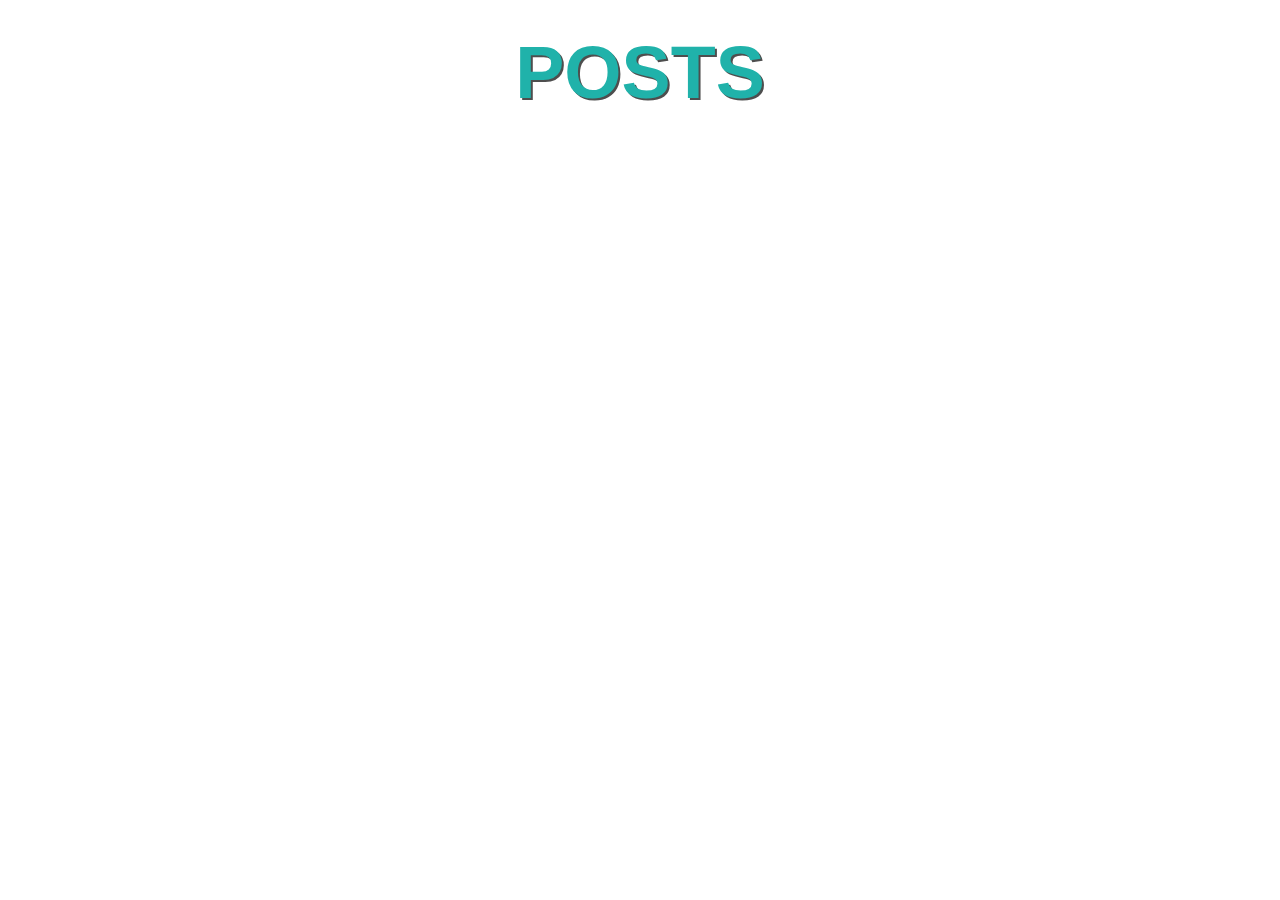
<file: Dynamic Cards/index.html>
<!DOCTYPE html>
<html lang="en">
<head>
    <meta charset="UTF-8">
    <meta http-equiv="X-UA-Compatible" content="IE=edge">
    <meta name="viewport" content="width=device-width, initial-scale=1.0">
    <title>Dynamic Cards</title>
    <link rel="stylesheet" href="index.css">
</head>
<body>
    <div class="header">
        <h1>POSTS</h1>
    </div>
    <div class="postContainer">
    </div>
    

    




    <script src="index.js"></script>
</body>
</html>
</file>
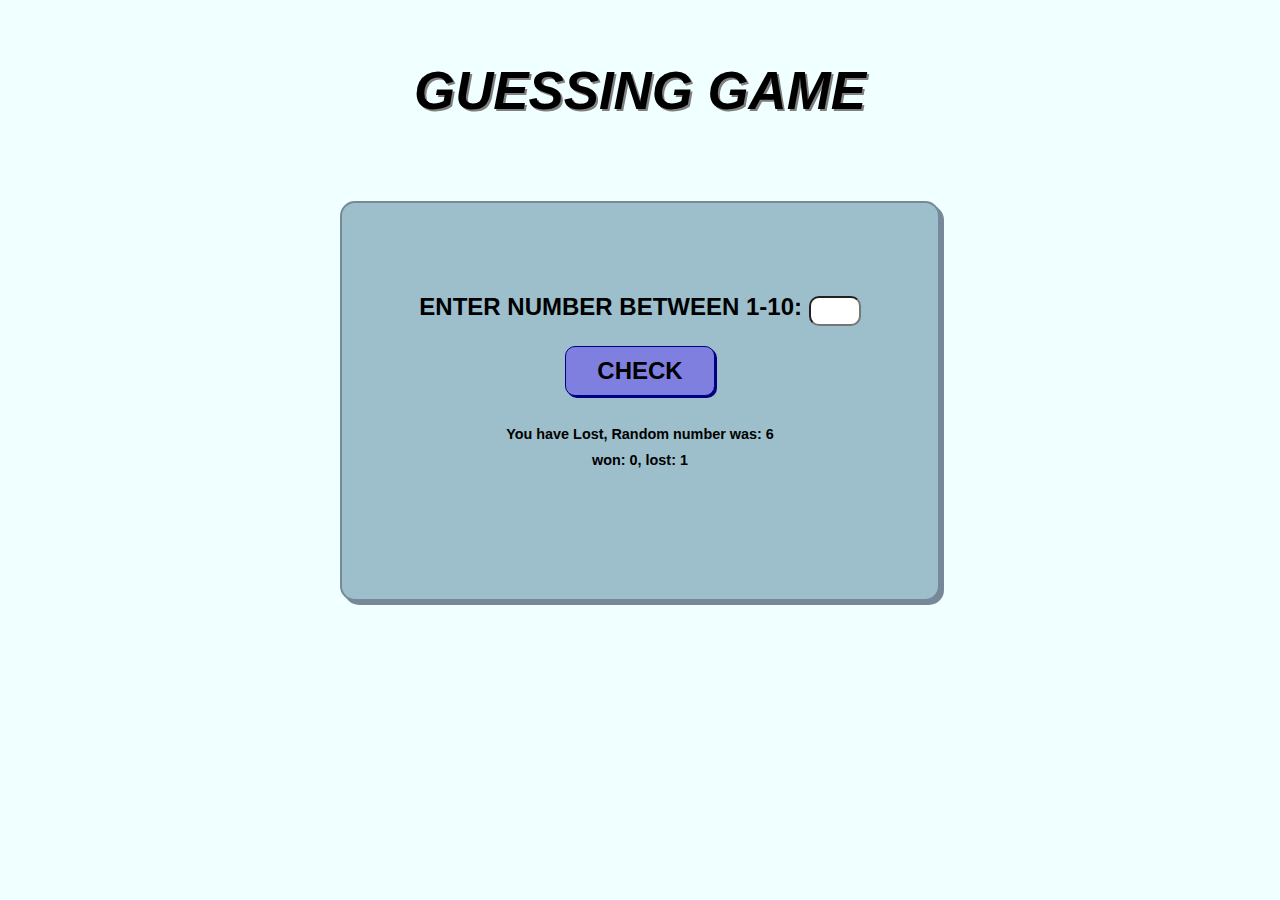
<file: Guessing Game/index.html>
<!DOCTYPE html>
<html lang="en">
<head>
    <meta charset="UTF-8">
    <meta http-equiv="X-UA-Compatible" content="IE=edge">
    <meta name="viewport" content="width=device-width, initial-scale=1.0">
    <title>Guessing game</title>
    <link rel="stylesheet" href="index.css">
</head>
<body>
    <div class="bodyContainer">
            <h1>Guessing Game </h1>
        <main>
            <form action="">
                <label for="inputNum" class="inputNum">Enter number between 1-10: </label>
                <input type="number" id="inputNum" min="1" max="10" required> <br>
                <button id="resultBtn" type="submit"> Check </button>
            </form>

            <div class="resultStyle">
                <p class="result"> </p>
                <p class="remainAttempt"> </p>
                <p class= "totalResult">  </p>
            </div>
        
        </main>
    </div>

    


    <script src="index.js"></script>
</body>
</html>
</file>
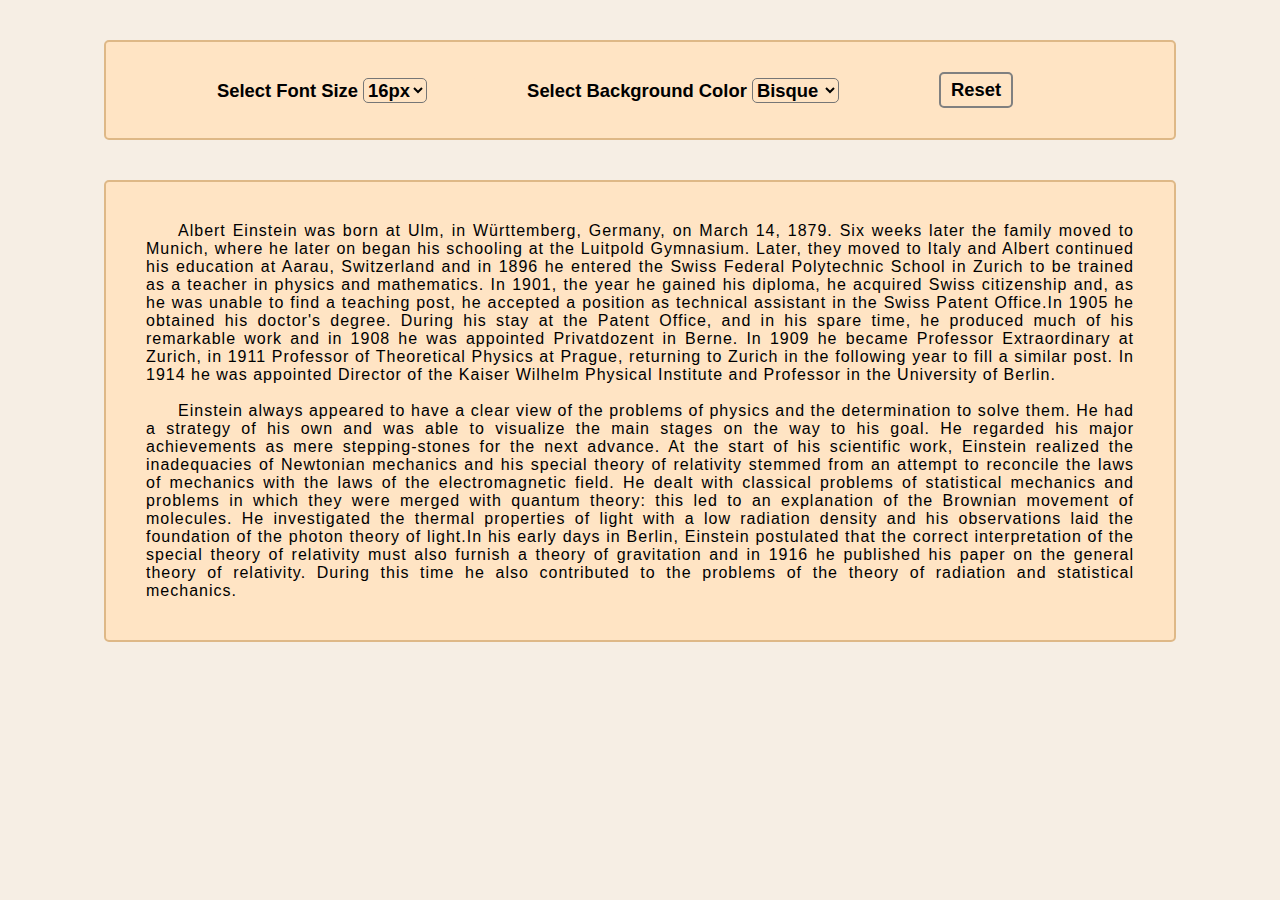
<file: User Preference/index.html>
<!DOCTYPE html>
<html lang="en">
<head>
    <meta charset="UTF-8">
    <meta http-equiv="X-UA-Compatible" content="IE=edge">
    <meta name="viewport" content="width=device-width, initial-scale=1.0">
    <title>User preference</title>
    <link rel="stylesheet" href="index.css">

</head>
<body>
    <div class="bodyDiv">  
            <header>
        <div class="styleSelect">
            <label for="selectFontSize"> Select Font Size</label>
            <select name="selectFontSize" id="selectFontSize">
                <option value = "16px"> 16px</option>
                <option value = "18px"> 18px</option>
                <option value = "20px"> 20px</option>
                <option value = "22px"> 22px</option>
                <option value = "24px"> 24px</option>
            </select>
        </div>
        <div class="styleSelect">
            <label for="selectBgSize"> Select Background Color</label>
            <select name="selectBgSize" id="selectBgSize">
                <option value = "bisque"> bisque</option>
                <!-- <option value = "gray"> gray</option> -->
                <option value = "aqua"> aqua</option>
                <option value = "yellow"> yellow</option>
                <option value = "green"> green</option>
                <option value = "orange"> orange</option>
            </select>
        </div>
        <button type="submit">Reset</button>
    </header>

    <!-- MAIN SECTION -->
    <main>
        <p>Albert Einstein was born at Ulm, in Württemberg, Germany, on March 14, 1879.
            Six weeks later the family moved to Munich, where he later on began 
            his schooling at the Luitpold Gymnasium. Later, they moved to Italy and
            Albert continued his education at Aarau, Switzerland and in 1896 he 
            entered the Swiss Federal Polytechnic School in Zurich to be trained as 
            a teacher in physics and mathematics. In 1901, the year he gained his 
            diploma, he acquired Swiss citizenship and, as he was unable to find 
            a teaching post, he accepted a position as technical assistant in the 
            Swiss Patent Office.In 1905 he obtained his doctor's degree.
            During his stay at the Patent Office, and in his spare time, 
            he produced much of his remarkable work and in 1908 he was 
            appointed Privatdozent in Berne. In 1909 he became Professor 
            Extraordinary at Zurich, in 1911 Professor of Theoretical Physics 
            at Prague, returning to Zurich in the following year to fill a 
            similar post. In 1914 he was appointed Director of the Kaiser 
            Wilhelm Physical Institute and Professor in the University of Berlin.
        
        </p><br>

        <p>Einstein always appeared to have a clear view of the problems of physics 
            and the determination to solve them. He had a strategy of his own and 
            was able to visualize the main stages on the way to his goal. He regarded 
            his major achievements as mere stepping-stones for the next advance.
            At the start of his scientific work, Einstein realized the inadequacies
            of Newtonian mechanics and his special theory of relativity stemmed from 
            an attempt to reconcile the laws of mechanics with the laws of the electromagnetic 
            field. He dealt with classical problems of statistical mechanics and problems in 
            which they were merged with quantum theory: this led to an explanation of the 
            Brownian movement of molecules. He investigated the thermal properties of light 
            with a low radiation density and his observations laid the foundation of the photon 
            theory of light.In his early days in Berlin, Einstein postulated that the correct 
            interpretation of the special theory of relativity must also furnish 
            a theory of gravitation and in 1916 he published his paper on the general theory 
            of relativity. During this time he also contributed to the problems of the theory 
            of radiation and statistical mechanics.</p>
    </main>

    </div>
    






















    








 <script src="index.js"></script>
</body>
</html>
</file>
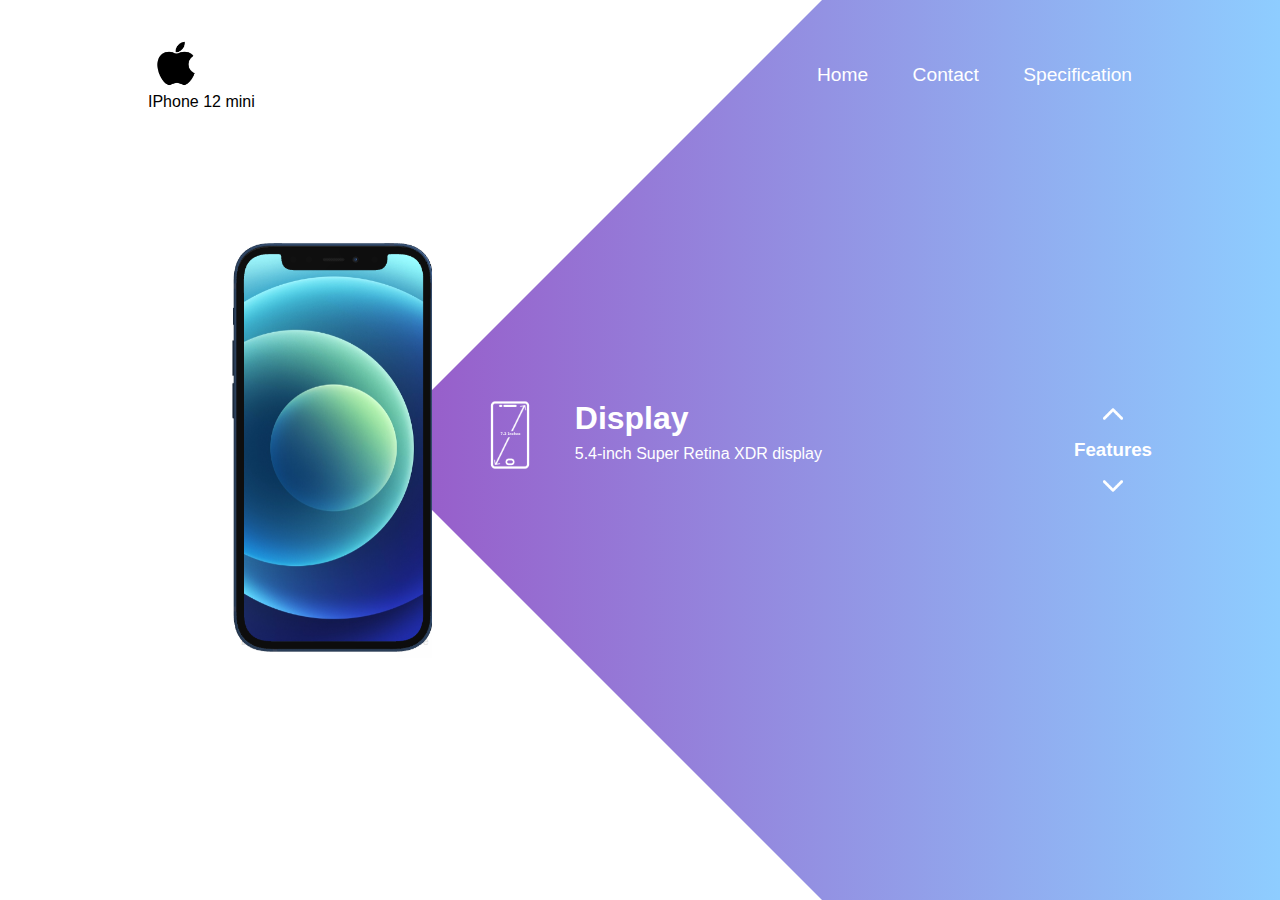
<file: IPhone 12 mini page/mini_page.html>
<html>
<head>
    <title>IPhone 12 mini</title>
    <link rel="stylesheet" href="style.css">
</head>



<body>
    <div class="main">s
        <nav>
            <div class="logo">
                <img src="apple_logo.jpg" > 
                <p>IPhone 12 mini<p>
                    
            </div>



            <!-- upper part of the page -->
            <div class="nav-links">
                <ul>
                    <li><a href="mini_page.html"> Home </a></li>
                    <li><a href="https://accounts.google.com/Login?service=mail"> Contact</a></li>
                    <li><a href="https://support.apple.com/kb/SP829?locale=en_US"> Specification</a> </li>
                    
                </ul> 
            </div>
        </nav> 

<!-- main part of the page-->
        <div class="information">
        <div class="overlay"> </div>
            <img src="iphone12_mini_edit.png" class="mobile">
            <div id= "circle">
                <div class="feature one">
                    <img src="display.png">
                    <div>
                        <h1>Display</h1>
                        <p>5.4-inch Super Retina XDR display</p>
                    </div>
                </div>

                <div class="feature two">
                    <img src="processor.png">
                    <div>
                        <h1>Processor</h1>
                        <p>A14 Bionic processor</p>
                    </div>
                </div>

                <div class="feature three">
                    <img src="camera.png">
                    <div>
                        <h1>Camera</h1>
                        <p>12MP, Dual-LED dual-tone flash</p>
                    </div>
                </div>

        
                <div class="feature four"> 
                    <img src="battery.png">
                    <div>
                        <h1>Battery Life</h1>
                        <p>Li-Ion 2227 mAh</p>
                        <p>Fast charging 20W, 50% in 30 min</p>
                    </div>
                </div>
            </div>
        </div>

    
    <div class="controls">
        <img src="arrow.png" id="upBtn">
        <h3> Features </h3>
        <img src="arrow.png" id="downBtn">
    </div>

    </div>





<!-- for rotation -->

    <script>
        var circle = document.getElementById("circle");
        var upBtn = document.getElementById("upBtn");
        var downBtn = document.getElementById("downBtn");

        var rotateValue = circle.style.transform;
        var rotateSum;

        upBtn.onclick = function()
        {
            rotateSum = rotateValue + "rotate(-90deg)";
            circle.style.transform = rotateSum;
            rotateValue= rotateSum;

        }
        downBtn.onclick = function()
        {
            rotateSum = rotateValue + "rotate(90deg)";
            circle.style.transform = rotateSum;
            rotateValue= rotateSum;

        }





    </script>
</body>


</html>
</file>
<file: Dynamic Cards/index.css>
*{
    box-sizing: border-box;
    margin: 0;
    padding: 0;
}

.header{
    text-align: center;
    font-size: 2.3rem;
    font-family: Arial, Helvetica, sans-serif;
    color: lightseagreen;
    text-shadow: 2px 2px rgb(78, 78, 78);
    margin: 30px;
    


}
.postContainer{
    display: flex;
    flex-direction: row;
    flex-wrap: wrap;
    text-align: center;
    
}
.post{
    height: 300px;
    width: 250px;
    background-color: lightsteelblue;
    margin: 50px;
    padding: 30px;
    border: 2px rgb(143, 165, 194) solid ;
    border-radius: 5px;
    box-shadow: 2px 3px rgb(121, 157, 203) ;
    
}
.post h2{
    font-size: 2rem;
    font-family: Arial, Helvetica, sans-serif;
    color: lightseagreen;
    text-shadow: 2px 2px rgb(78, 78, 78);

}
p{
    font-size: 1rem;
    font-family: Arial, Helvetica, sans-serif;
    color: rgb(70, 69, 67);
    margin-top: 10px;
    text-align: justify;
    
}
</file>
<file: Guessing Game/index.css>
*{
    margin: 0;
    padding: 0;
    box-sizing: border-box;
}
body{
    scroll-behavior: smooth;
    background-color: azure;
}
h1{
    margin-top: 60px;
    font-size: 3.3rem;
    font-family: Arial, Helvetica, sans-serif;
    font-weight: 560;
    text-align: center;
    text-transform: uppercase;
    font-style: italic;
    text-shadow: 2px 2px gray;

}
.bodyContainer{

    height: 600px;
    width: 75%;
   
    margin: 0 auto;
    text-align: center;
}

main{
    height: 400px;
    width: 600px;
    background-color: rgb(156, 191, 203);
    margin: 0 auto;
    padding: 90px 0 90px 0;
    margin-top: 80px;
    border-radius: 15px;
    box-shadow: 4px 4px lightslategray;
    border: 2px solid lightslategray;

}
.inputNum,button{
    font-size: 1.5rem;
    font-family: Arial, Helvetica, sans-serif;
    font-weight: 600;
    text-transform: uppercase;

}
input{
    height: 30px;
    border-radius: 10px;   
    /* background-color: rgb(229, 226, 226); */
}
button{
    height: 50px;
    width: 150px;
    border: 1px solid navy;
    border-radius: 10px;
    font-size: 1.5rem;
    background-color: rgb(127, 127, 224);
    margin: 20px 0 20px 0;
    box-shadow: 2px 2px navy;

}
.resultStyle p{
    margin-top: 10px;
    font-size: 0.9rem;
    font-family: Arial, Helvetica, sans-serif;
    font-weight: 550;
}
</file>
<file: User Preference/index.css>
*{
    box-sizing: border-box;
    margin: 0%;
    padding: 0%;
    
}
body{
    background-color: rgb(246, 238, 228);
}
.bodyDiv{
    width: 90%;
    text-align: center;
    margin: 0 auto; 
    
}
header{

    display: flex;
    flex-direction: row;
    margin: 40px;
    background-color: bisque;
    padding: 30px;
    border: burlywood 2px solid;
    border-radius: 5px;    
    justify-content: center;
    align-items: center;
    
    
}
.styleSelect, select,button{
    margin-right: 50px;
    font-family: Arial, Helvetica, sans-serif;
    font-size: 1.15rem;
    font-weight: 550;
    text-transform: capitalize;
    border-radius: 5px;
    background-color: bisque;


}
button{
    padding: 5px 10px;
    border-radius: 5px;
    border: gray 2px solid;
    color: black;
}
button:hover{
    color: rgb(81, 78, 78);
    
}

main{
    text-align: left;
    margin: 40px;
    font-family: Arial, Helvetica, sans-serif;
    font-size: 16px;
    text-indent: 2rem;
    text-align: justify;
    letter-spacing: 1px;
    background-color: bisque;
    padding: 40px;
    border: burlywood 2px solid;
    border-radius: 5px;    
}
main:hover{
    color: rgb(81, 78, 78);
    border: burlywood 3px solid;
}
</file>
<file: IPhone 12 mini page/style.css>
*{
    margin: 0;
    padding: 0;
    font-family: sans-serif;

}

.main{
    width: 100%;
    height: 100vh;
    position: relative;
    overflow: hidden;
    background: linear-gradient(to right, #9c27b0, #8ecdff);

}
nav{
    width: 80%;
    position: sticky;
    margin: 20px auto;
    z-index: 1;
    display: flex;
    align-items: center;
}

.logo{
    flex-basis: 20%;
    list-style: none;
    display: inline-block;
    margin: 0 20px;
    
}
.logo img{
    width: 55px;
}
.logo p{
    text-decoration: none;

}

.nav-links{
    flex: 1;
    text-align: right;
}

.nav-links ul li{
    list-style: none;
    display: inline-block;
    margin: 0 20px;
}

.nav-links ul li a{
    color: #fff;
    text-decoration: none;
    font-size: 1.2rem;
}

.nav-links ul li a:hover {
    color: blue;
  }




.information{
    width: 1000px;
    height: 1000px;
    position: absolute;
    top: 50%;
    left: -10%;/* left: -10%; */
    transform: translateY(-50%);
}

#circle{
    width: 1000px;
    height: 1000px;
    position: absolute;
    top: 0;
    left: 0;
    border-radius: 50%;
    transform: rotate(0deg);
    transition: 1s;

}

/* features  */

.feature img{
    width: 70px;
}
.feature{
    position: absolute;
    display: flex;
    color: #fff;
    
}

.feature div{
    margin-left: 30px;
}
.feature div p{
    margin-top: 8px;
}
.one{
    top: 450px;
    right: 50px;
}
.two{
    top: 150px;
    left: 350px;
    transform: rotate(-90deg);
}

.three{
    bottom: 450px;
    left: 50px;
    transform: rotate(-180deg);
}
.four{
    bottom: 150px;
    right: 350px;
    transform: rotate(-270deg);

}


/* mobile image */
.mobile{
    width: 210px;
    position: absolute;
    top: 50%;
    left: 35%;
    transform: translateY(-50%);
    z-index: 1;
}

.controls{
    position: absolute;
    right: 10%;
    top: 50%;
    transform: translateY(-50%);
    text-align: center;
}

.controls h3{
    margin: 15px 0;
    color: #fff;
}


#upBtn{
    width: 20px;
    cursor: pointer;
}

#downBtn{
    width: 20px;
    cursor: pointer;
    transform: rotate(180deg);
}

.overlay{
    width: 0;
    height: 0;
    border-top: 500px solid #fff;
    border-right: 500px solid transparent;
    border-bottom: 500px solid #fff;
    border-left: 500px solid #fff;
    position: absolute;
    left: 0;
    top: 0;
}
</file>
